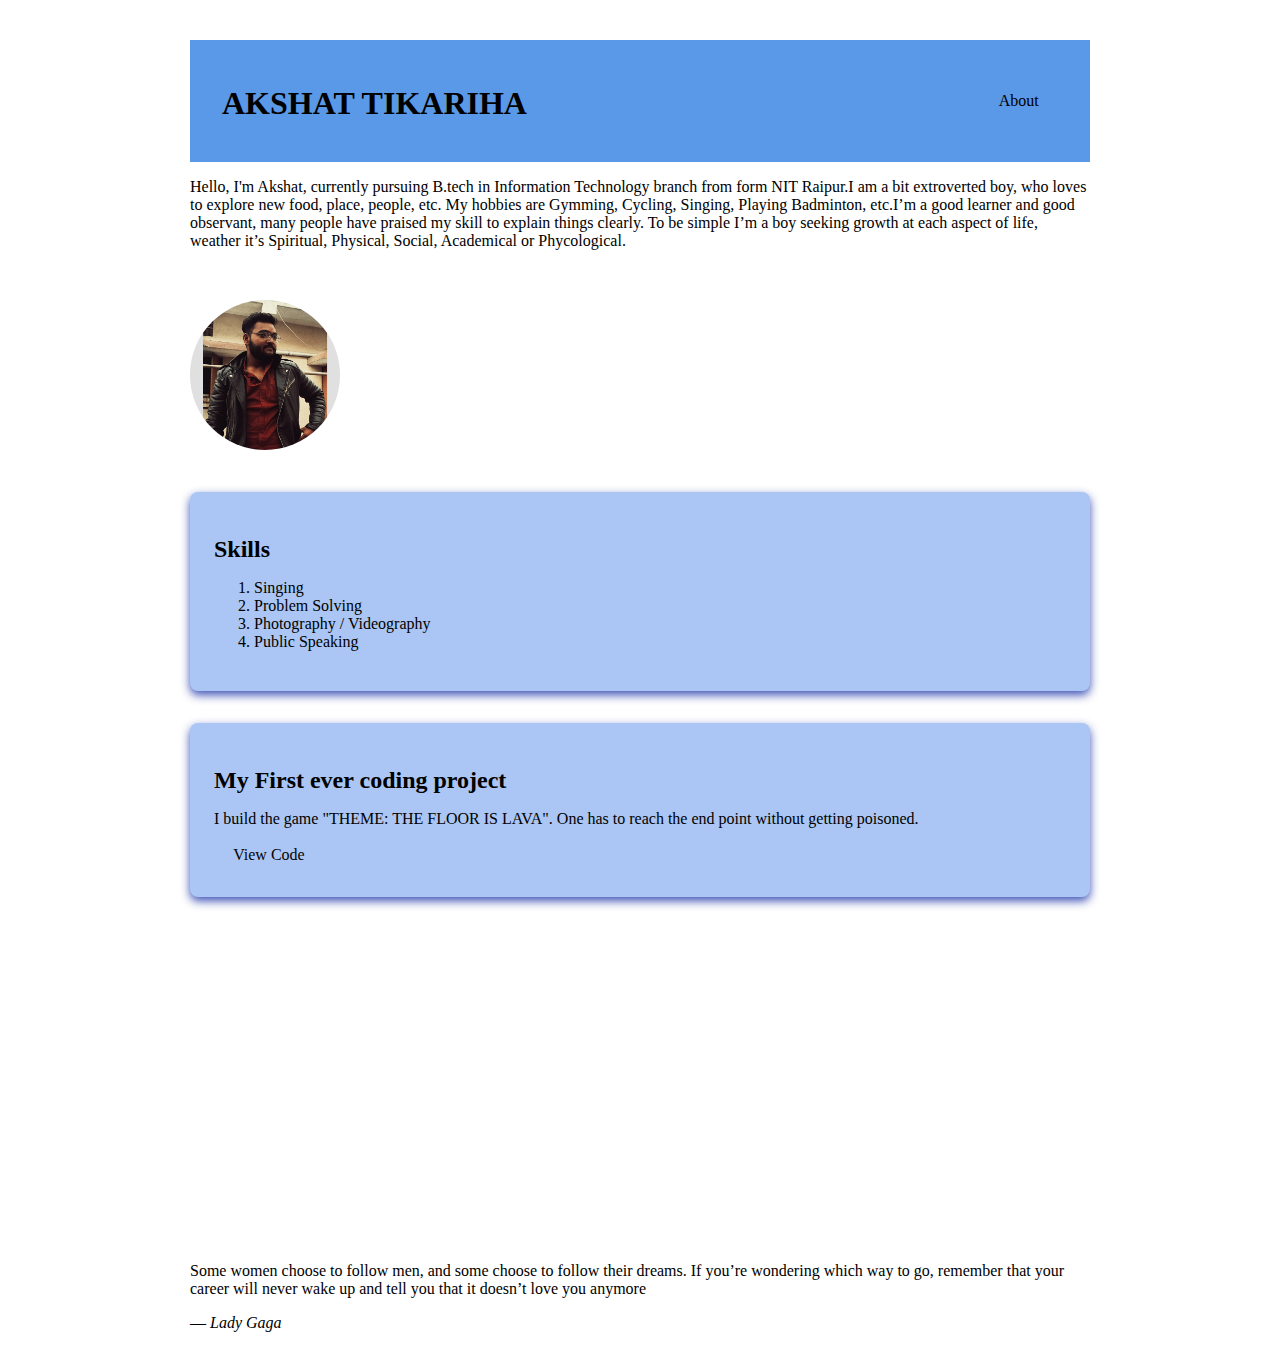
<file: index.html>
<main class="container">
 

<!DOCTYPE html>
<html lang="en">
<head>
     <link rel="stylesheet" href="style.css">
    <meta charset="UTF-8">
    <meta name="viewport" content="width=device-width, initial-scale=1.0">
    <title>Document</title>
</head>
<body>
  <body>

<header class="header">
    <h1>AKSHAT TIKARIHA</h1>

    <nav class="nav">
        
        <a href="about.html" class="btn">About</a>
    </nav>
</header>


   
    <p> Hello, I'm Akshat, currently pursuing B.tech in Information Technology branch from form NIT Raipur.I am a bit extroverted boy, who loves to explore new food, place, people, etc.
        My hobbies are Gymming, Cycling, Singing, Playing Badminton, etc.I’m a good learner and good observant, many people have praised my skill to explain things clearly.
To be simple I’m a boy seeking growth at each aspect of life, weather it’s Spiritual, Physical, Social, Academical or Phycological.
    </p>
    
    
    <br/>

    <img src="image.png" alt="Profile Image" class="profile-img">
    <br/>
    


    <section class="skills">
    <h2>Skills</h2>
    <ol>
        <li>Singing</li>
        <li>Problem Solving</li>
        <li>Photography / Videography</li>
        <li>Public Speaking</li>
    </ol>
</section>

     <article>
        <h2>My First ever coding project</h2>
        <p> I build the game "THEME: THE FLOOR IS LAVA". One has to reach the end point without getting poisoned.</p>
        <a href="https://codeshare.io/5XnB18" class="btn">View Code </a>

     </article>
     <br/>

     <iframe width="560" height="315" src="https://www.youtube.com/embed/muczNvx9fgg?si=ueLGd_fnnV6hyYhf" title="YouTube video player" frameborder="0" allow="accelerometer; autoplay; clipboard-write; encrypted-media; gyroscope; picture-in-picture; web-share" referrerpolicy="strict-origin-when-cross-origin" allowfullscreen></iframe>
<br/>
</blockquote>

Some women choose to follow men, and some choose to follow their dreams. If you’re wondering which way to go, remember that your career will never wake up and tell you that it doesn’t love you anymore
  </p>

  <footer>
    — <cite>Lady Gaga</cite>
  </footer>
</blockquote>




</body>
</html>
</main>
</file>
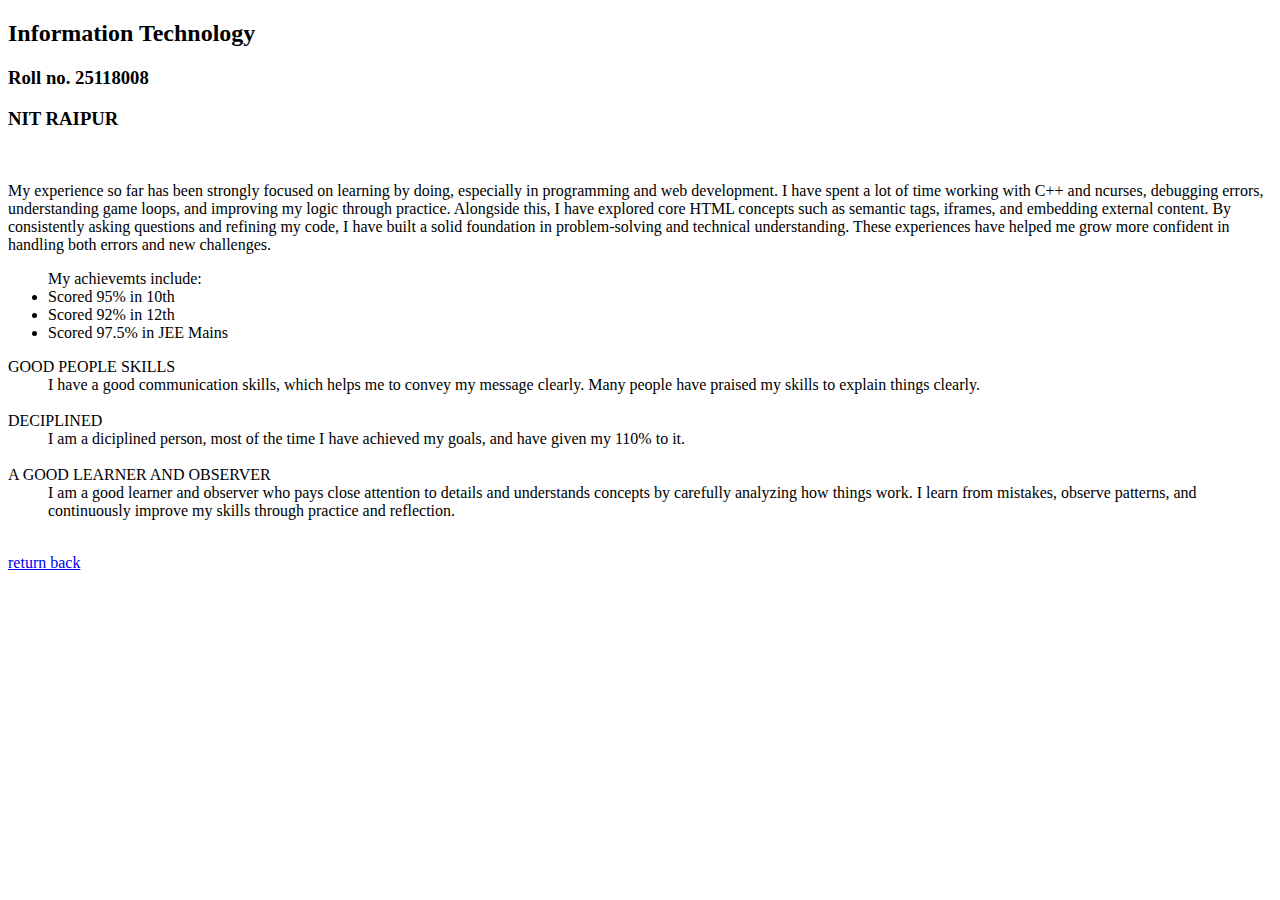
<file: about.html>
<!DOCTYPE html>
<html lang="en">
<head>
    <meta charset="UTF-8">
    <meta name="viewport" content="width=device-width, initial-scale=1.0">
    <title>About me</title>
</head>
<body>
    <h2>Information Technology</h2>
    <h3>Roll no. 25118008</h3>
    <h3>NIT RAIPUR</h3>

    <br/>

    <p> My experience so far has been strongly focused on learning by doing, especially in programming and web development. I have spent a lot of time working with C++ and ncurses, debugging errors, understanding game loops, and improving my logic through practice. Alongside this, I have explored core HTML concepts such as semantic tags, iframes, and embedding external content. By consistently asking questions and refining my code, I have built a solid foundation in problem-solving and technical understanding. These experiences have helped me grow more confident in handling both errors and new challenges.</p>

    <ul>My achievemts include:
        <li>Scored 95% in 10th</li>
        <li>Scored 92% in 12th</li>
        <li>Scored 97.5% in JEE Mains</li>
        
    </ul>
    <dl>
  <dt>GOOD PEOPLE SKILLS</dt>
  <dd>I have a good communication skills, which helps me to convey my message clearly. Many people have praised my skills to explain things clearly.</dd>
  <br/>

  <dt>DECIPLINED</dt>
  <dd>I am a diciplined person, most of the time I have achieved my goals, and have given my 110% to it.</dd>
<br/>
  <dt>A GOOD LEARNER AND OBSERVER</dt>
  <dd>I am a good learner and observer who pays close attention to details and understands concepts by carefully analyzing how things work. I learn from mistakes, observe patterns, and continuously improve my skills through practice and reflection.</dd>
<br/>
  </dl>
<a href="index.html">return back</a>
</body>
</html>
</file>
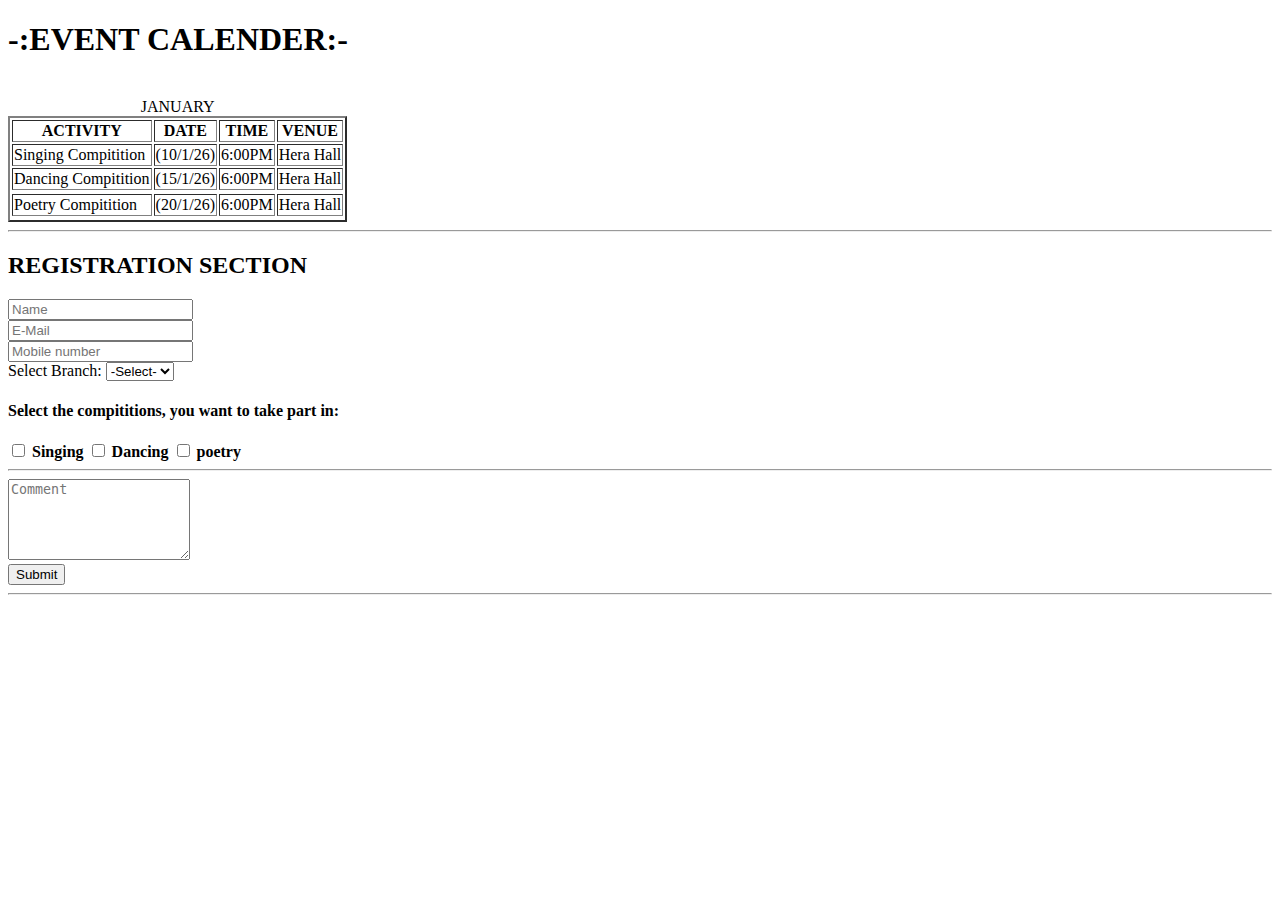
<file: event.html>
<!DOCTYPE html>
<html lang="en">
<head>
    <meta charset="UTF-8">
    <meta name="viewport" content="width=device-width, initial-scale=1.0">
    <title>Event</title>
</head>
<body>
    <h1>-:EVENT CALENDER:-</h1>
    <br />
    <table border="2">
      <caption> JANUARY</caption>
      <thead>
    <tr>
    <TH>ACTIVITY</TH>
    <th>DATE</th>
    <th>TIME</th>
    <th>VENUE</th>
    </tr>
    </thead>
    <tbody>

      <tr>
      <td>Singing Compitition</td>
      <td>(10/1/26)</td>
      <td>6:00PM</td>
      <td>Hera Hall</td>
      </tr>

      <tr>
      <td>Dancing Compitition</td>
      <td>(15/1/26)</td>
      <td>6:00PM</td>
      <td>Hera Hall</td>
      <tr>
      
      <tr>
      <td>Poetry Compitition</td>
      <td>(20/1/26)</td>
      <td>6:00PM</td>
      <td>Hera Hall</td>
      <tr>
     </tbody>
    </table>

    <hr>

    <h2>REGISTRATION SECTION</h2>
    <form action="/action.php">
      <input type="text" placeholder="Name">
      <br/>
      <input type="text" placeholder="E-Mail">
      <br/>
      <input type="text" placeholder="Mobile number">
      <br/>
      Select Branch:
    <select name="Branch" id="Branch">
      <option value="-Select-">-Select-</option>
      <option value="CSE">CSE</option>
      <option value="EE">EE</option>
      <option value="ECE">ECE</option>
      <option value="ME">ME</option>
      <option value="CE">CE</option>
      <option value="BT">BT</option>
      <option value="IT">IT</option>
      <option value="Meta">Meta</option>
      <option value="MCA">MCA</option>
    </select>
    <br/>
      
      <h4>Select the compititions, you want to take part in:<h4>
      <label for="Singing">
        <input type="checkbox" value="Singing"  name="Select" id="101"> Singing
      </label>

      <label for="Dancing">
        <input type="checkbox" value="Singing"  name="Select" id="102"> Dancing
      </label>

      <label for="Poetry">
        <input type="checkbox" value="Singing"  name="Select" id="103"> poetry
      </label>
      <br/>
      <hr>

      <textarea name="Comment" id="202" placeholder="Comment" rows=5></textarea>

      
      
      
      
    </form>
    <br/>
    <input type="submit" value="Submit">
    <hr>
</body>
</html>
</file>
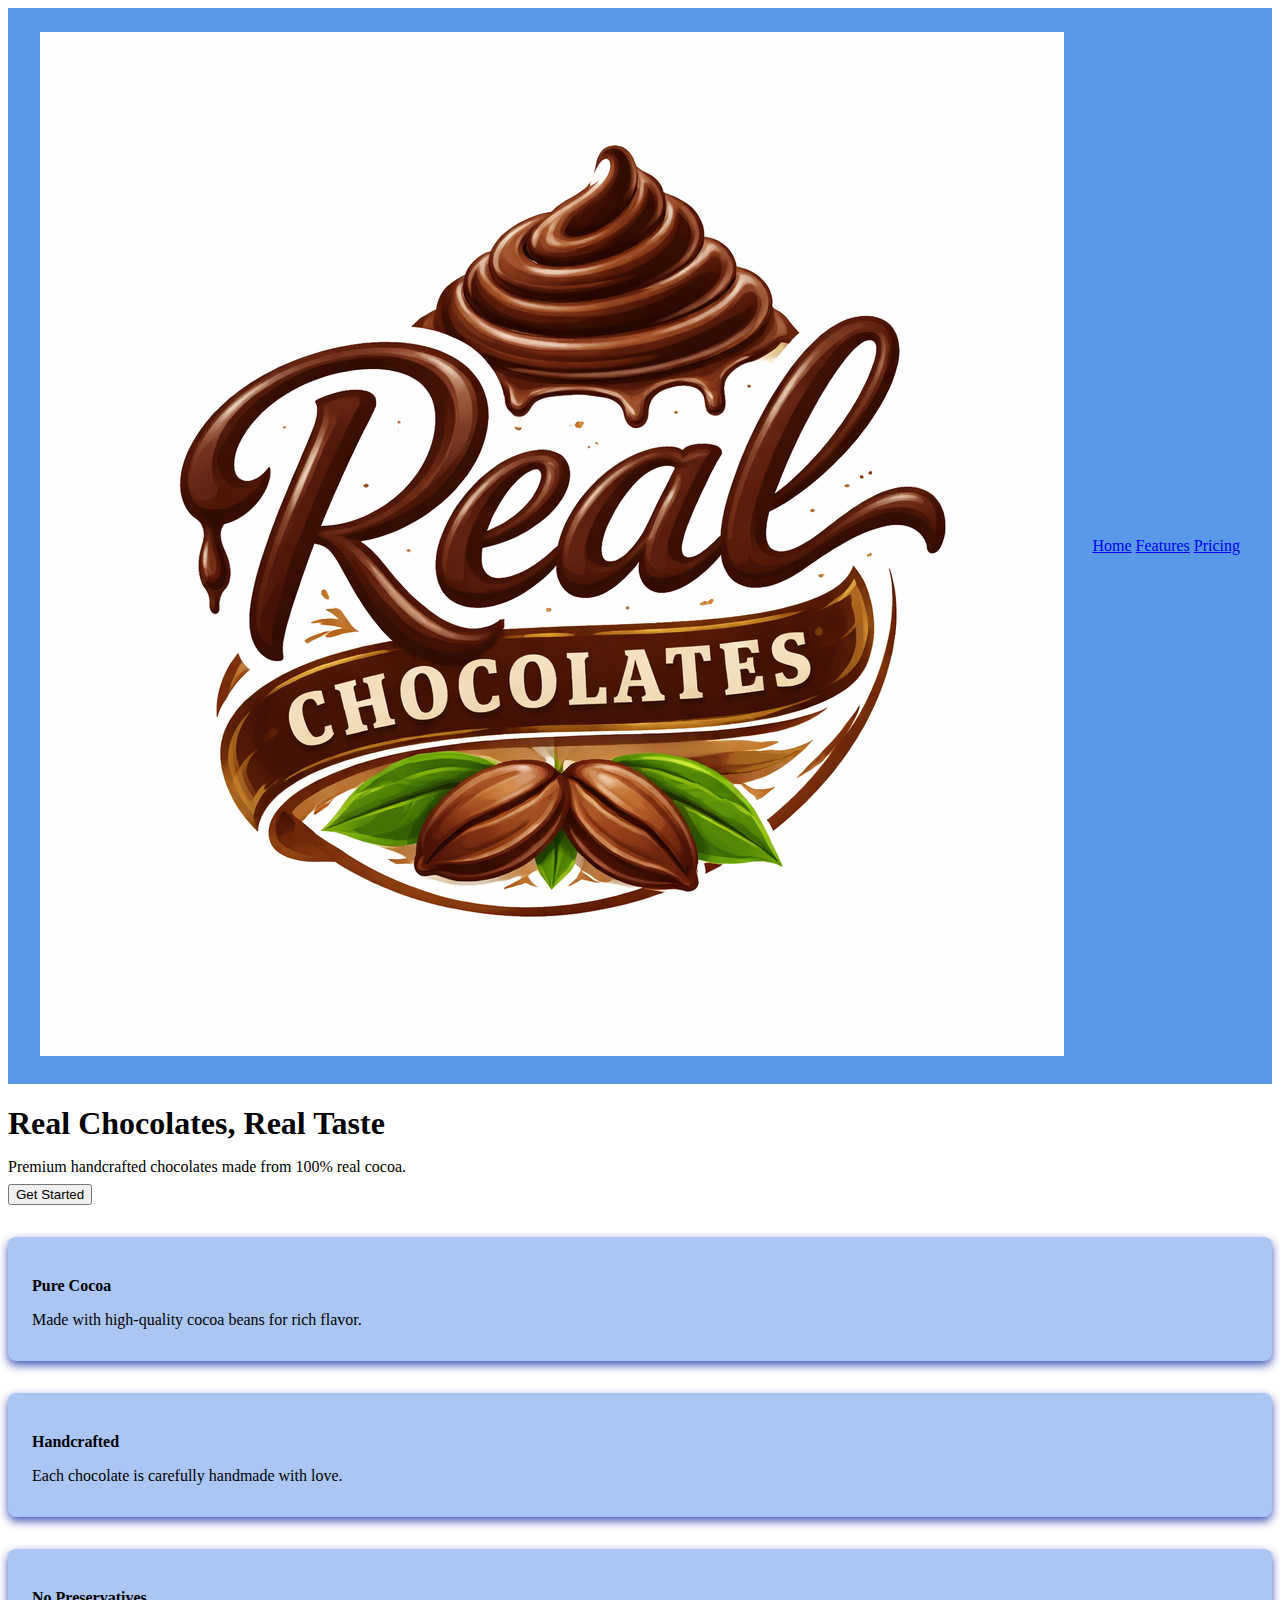
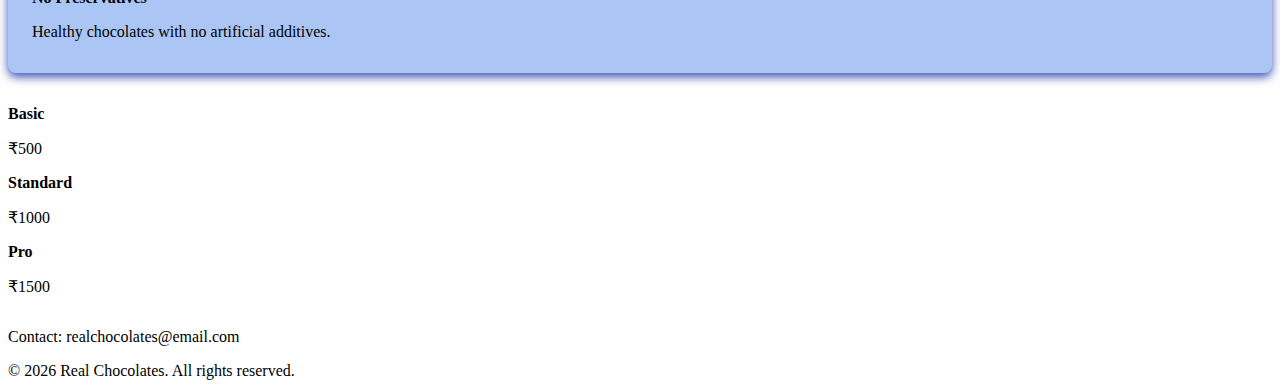
<file: landing.html>
<!DOCTYPE html>
<html lang="en">
<head>
  <meta charset="UTF-8">
  <meta name="viewport" content="width=device-width, initial-scale=1.0">
  <title>Real Chocolates</title>
  <link rel="stylesheet" href="style.css">
</head>
<body>
<header class="header">
  <div class="logo">
    <img src="logo.png" alt="Real Chocolates Logo">
  </div>



  <nav>
    <div id="nav-links">
      <a href="#">Home</a></li>
      <a href="#">Features</a></li>
      <a href="#">Pricing</a></li>
    
</div>
</header>
<section class="hero" id="home">
  <h1>Real Chocolates, Real Taste</h1>
  <p>Premium handcrafted chocolates made from 100% real cocoa.</p>
  <button class="getstrt">Get Started</button>
  
</section>
<section class="features" id="features">
  <article class="card">
    <h3>Pure Cocoa</h3>
    <p>Made with high-quality cocoa beans for rich flavor.</p>
  </article>

  <article class="card">
    <h3>Handcrafted</h3>
    <p>Each chocolate is carefully handmade with love.</p>
  </article>

  <article class="card">
    <h3>No Preservatives</h3>
    <p>Healthy chocolates with no artificial additives.</p>
  </article>
</section>
<section class="pricing" id="pricing">
  <div class="price-card">
    <h3>Basic</h3>
    <p>₹500</p>
  </div>

  <div class="price-card">
    <h3>Standard</h3>
    <p>₹1000</p>
  </div>

  <div class="price-card">
    <h3>Pro</h3>
    <p>₹1500</p>
  </div>
</section>
<footer class="footer">
  <p>Contact: realchocolates@email.com</p>
  <p>© 2026 Real Chocolates. All rights reserved.</p>
</footer>


</body>
</html>
</file>
<file: style.css>
.header {
    display: flex;
    justify-content: space-between; /* space between title & nav */
    align-items: center;            /* vertical center */
    padding: 1.5rem 2rem;
    background-color: rgb(89, 153, 231);
}
.nav {
    display: flex;
    gap: 1.5rem; /* space between links */
}
.nav a {
    text-decoration: none; /* remove default underline */
    color: var(--text);
    font-weight: 500;
    transition: color 1.0s, text-decoration 1.0s;
}

.nav a:hover {
    color: var(--primary);
    text-decoration: underline;
}
.profile-img {
    width: 150px;
    height: 150px;
    border-radius: 50%;
    object-fit: cover;
    display: block;
    margin: 1.5rem 0;
}
.btn {
    display: inline-block;
    background-color: var(--primary);
    color: rgb(7, 3, 3);
    padding: 0.6rem 1.2rem;
    border-radius: 6px;
    text-decoration: none;
    font-weight: 500;
    transition: background-color 0.3s, transform 0.2s;
}

.btn:hover {
    background-color: #343fb6;
    transform: translateY(-2px);
}
h1 {
    font-size: 2rem;
    margin-bottom: 1rem;
}

h2 {
    font-size: 1.5rem;
    margin-bottom: 0.75rem;
}

h3 {
    font-size: 1.0rem;
    margin-bottom: 0.5rem;
}

p {
    font-size: 1rem;
    margin-bottom: 0.5rem;
}
.container {
    max-width: 900px;      
    margin: 0 auto;     
    padding: 2rem;        
}

section,
article {
    margin-bottom: 2rem;
}
article,
.skills {
    background-color: rgb(171, 198, 244);          /* box background */
    padding: 1.5rem;                  /* inner spacing */
    border-radius: 8px;               /* rounded corners */
    box-shadow: 0 4px 10px rgba(10, 36, 161, 0.788); /* subtle shadow */
    margin-bottom: 2rem;              /* spacing between boxes */
}
</file>
